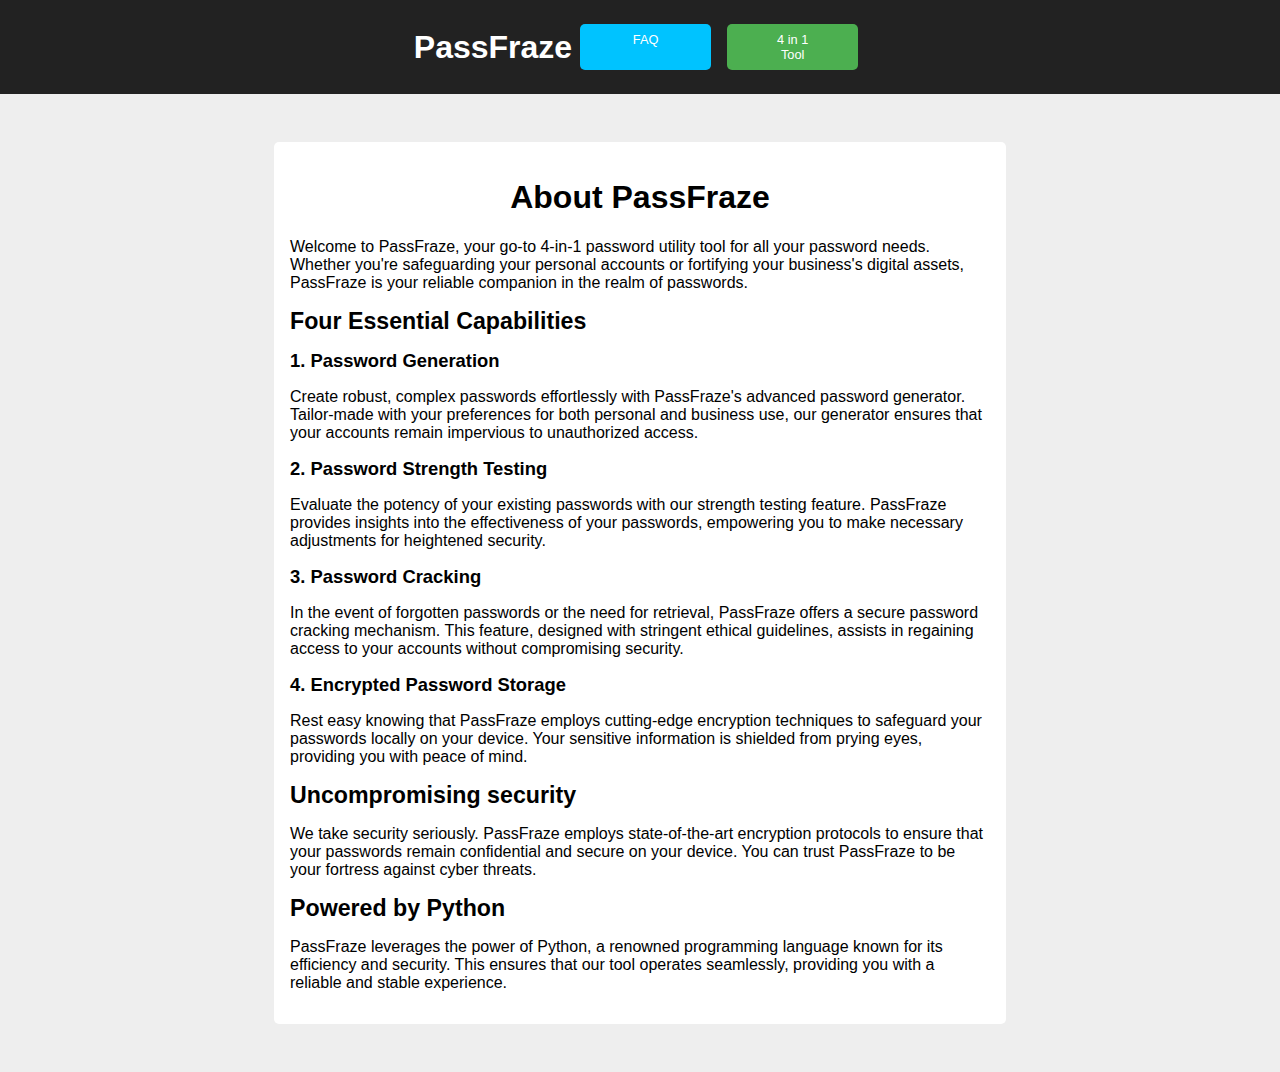
<file: gui/about.html>
<!DOCTYPE html>
<html lang="en">
<head>
    <meta charset="UTF-8">
    <meta name="viewport" content="width=device-width, initial-scale=1.0">
    <title>About PassFraze</title>
    <link rel="stylesheet" href="style.css">
</head>
<body>
    <header>
        <div class="header_content">
            <h1><a href="index.html">PassFraze</a></h1>
            <nav>
                <a href="faq.html" class="header_buttons">FAQ</a>
                <a href="index.html" class="header_button_3">4 in 1 Tool</a>
            </nav>
        </div>
    </header>
    <main>
        <section class="about_section">
            <h1 style="text-align: center; font-size: 2rem;">About PassFraze</h1>
            <p>Welcome to PassFraze, your go-to 4-in-1 password utility tool for 
                all your password needs. Whether you're safeguarding your 
                personal accounts or fortifying your business's digital assets, 
                PassFraze is your reliable companion in the realm of passwords.</p>
            <h1 style="text-align: left; font-size: 1.45rem;">Four Essential Capabilities</h1>
            <h1 style="text-align: left; font-size: 1.15rem;">1. Password Generation</h1>
            <p>Create robust, complex passwords effortlessly with PassFraze's 
                advanced password generator. Tailor-made with your preferences for both personal 
                and business use, our generator ensures that your accounts 
                remain impervious to unauthorized access.</p>
            <h1 style="text-align: left; font-size: 1.15rem;">2. Password Strength Testing</h1>
            <p>Evaluate the potency of your existing passwords with our strength testing feature. 
                PassFraze provides insights into the effectiveness of your passwords, 
                empowering you to make necessary adjustments for heightened security.</p>
            <h1 style="text-align: left; font-size: 1.15rem;">3. Password Cracking</h1>
            <p>In the event of forgotten passwords or the need for retrieval, PassFraze offers 
                a secure password cracking mechanism. This feature, designed with stringent
                 ethical guidelines, assists in regaining access to your 
                 accounts without compromising security.</p>
            <h1 style="text-align: left; font-size: 1.15rem;">4. Encrypted Password Storage</h1>
            <p>Rest easy knowing that PassFraze employs cutting-edge encryption 
                techniques to safeguard your passwords locally on your device. 
                Your sensitive information is shielded from prying eyes, providing 
                you with peace of mind.</p>
            <h1 style="text-align: left; font-size: 1.45rem;">Uncompromising security</h1>
            <p>We take security seriously. PassFraze employs state-of-the-art encryption 
                protocols to ensure that your passwords remain confidential and secure on your 
                device. You can trust PassFraze to be your fortress against cyber threats.</p>
            <h1 style="text-align: left; font-size: 1.45rem;">Powered by Python</h1>
            <p>PassFraze leverages the power of Python, a renowned programming 
                language known for its efficiency and security. This ensures that our 
                tool operates seamlessly, providing you with a reliable and stable 
                experience.</p>
        </section>
    </main>
</body>
</html>
</file>
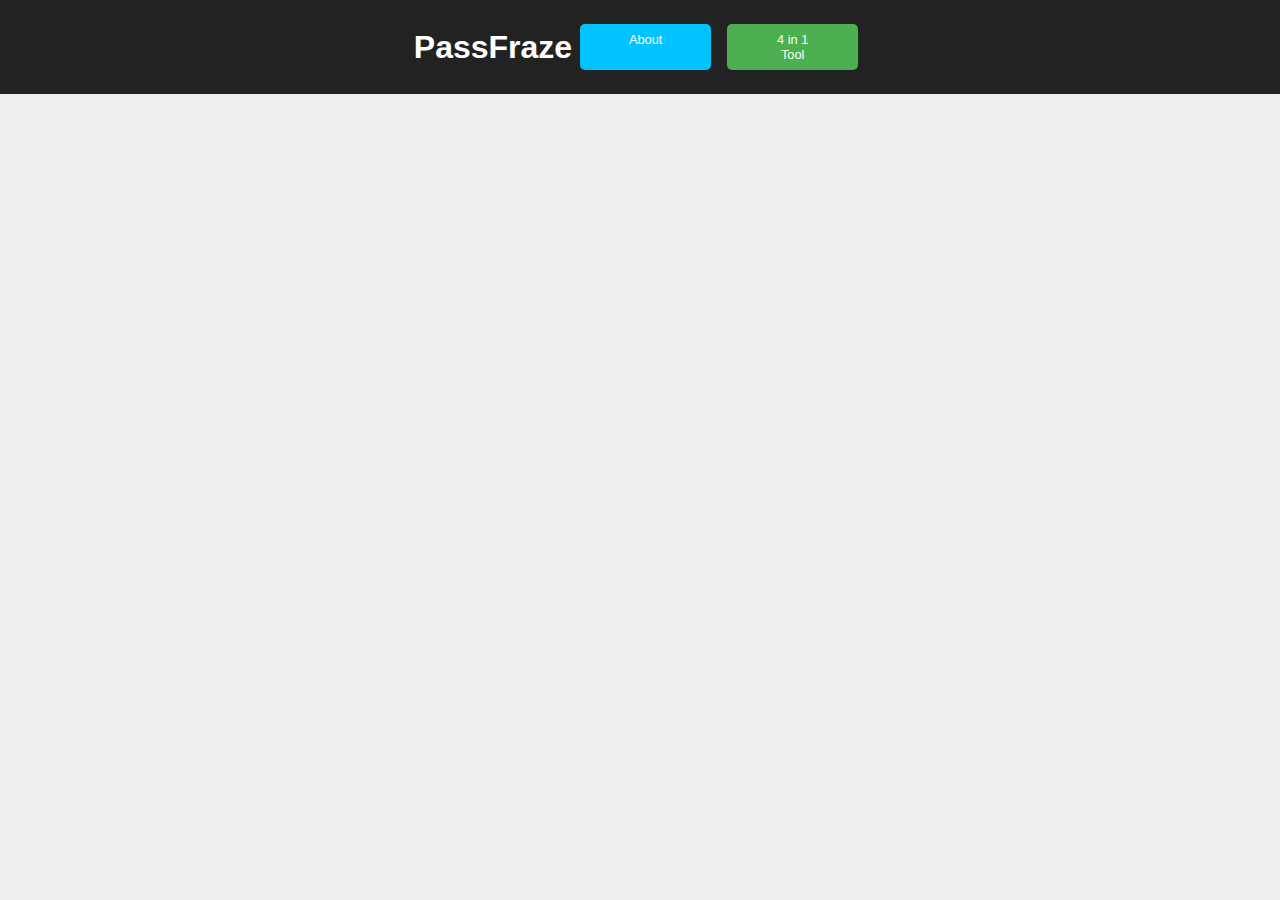
<file: gui/faq.html>
<!DOCTYPE html>
<html lang="en">
<head>
    <meta charset="UTF-8">
    <meta name="viewport" content="width=device-width, initial-scale=1.0">
    <title>About PassFraze</title>
    <link rel="stylesheet" href="style.css">
</head>
<body>
    <header>
        <div class="header_content">
            <h1><a href="index.html">PassFraze</a></h1>
            <nav>
                <a href="about.html" class="header_buttons">About</a>
                <a href="index.html" class="header_button_3">4 in 1 Tool</a>
            </nav>
        </div>
    </header>
</file>
<file: gui/style.css>
body {
  background-color: #eeeeee;
  font-family: Arial, sans-serif;
  margin: 0;
  padding: 0;
}

header {
  background-color: #222;
  color: white;
  text-align: center;
  padding: 1rem;
}

.header_content {
  display: flex;
  justify-content: center;
  align-items: center;
  height: 100%;
}

.PassFraze__main {
  display: flex;
  align-items: center;
  margin-right: 50px;
}

.header_content h1 {
  margin: 0;
}

.header_content h1 a {
  color: white;
  text-decoration: none;
  transition: opacity 0.3s ease;
}

.header_content h1 a:hover {
  opacity: 0.8;
}

main {
  padding: 3rem;
}

.about__subtitle__with--image {
  display: flex;
  justify-content: center;
  align-items: center;
  margin: -10px;
}

.about__subtitle__with--image img {
  margin: 13px;
}

.button_container {
  display: flex;
  justify-content: center;
  align-items: center;
  padding: 5vh;
}

.about_section {
  max-width: 700px;
  margin: 0 auto;
  background-color: #fff;
  padding: 1rem;
  border-radius: 5px;
  box-shadow: 0 2px 4px rgba
}

.about_section img {
  width: 40px;
}

.faq_section {
  max-width: 700px;
  margin: 0 auto;
  background-color: #fff;
  padding: 1rem;
  border-radius: 5px;
  box-shadow: 0 2px 4px rgba
}

button {
  background-color: #4CAF50;
  border: none;
  color: white;
  padding: 1rem 2rem;
  text-align: center;
  text-decoration: none;
  display: inline-block;
  font-size: 1rem;
  margin: 0.5rem 0.5rem;
  cursor: pointer;
  border-radius: 5px;
}

nav {
  display: flex;
}

.header_buttons {
  background-color: #00c3ff;
  border: none;
  color: white;
  padding: 0.5rem 3rem;
  text-align: center;
  text-decoration: none;
  display: inline-block;
  font-size: 0.8rem;
  margin: 0.5rem 0.5rem;
  cursor: pointer;
  border-radius: 5px;
  width: 35px;
}

.header_buttons:hover {
  background-color: #17b1e0;
}

.header_button_3 {
  background-color: #4CAF50;
  border: none;
  color: white;
  padding: 0.5rem 3rem;
  text-align: center;
  text-decoration: none;
  display: inline-block;
  font-size: 0.8rem;
  margin: 0.5rem 0.5rem;
  cursor: pointer;
  border-radius: 5px;
  width: 35px;
}

.navigate_buttons{
  width: 234px;
}

.header_button_3:hover {
  background-color: #45a049;
}

button:hover {
  background-color: #45a049;
}

.password__generate__options--container{
  display: flex;
  justify-content: center;
  align-items: center;
  padding-left: 1%;
}

.password__test--center{
  max-width: 1000px;
  display: flex;
  justify-content: center;
  align-items: center;
  margin: 0 auto;

}

.password__test__options--container,
.input__box{
  display: flex;
  justify-content: center;
  align-items: center;
}

.input__box{
  scale: 150%;
}

.password__crack--info {
  display: flex;
  justify-content: center;
  align-items: center;
}

.password__submit{
  display: flex;
  justify-content: center;
  align-items: center;
  padding-top: 25px;
  scale: 90%;
}

.password__option{
  display: flex;
  align-items: center;
}

.password__generate--body{
  justify-content: center;
  align-items: center;
  height: 100%;
}

.password__body--h1,
.password__result{
  display: flex;
  align-items: center;
  justify-content: center;
  text-align: center;
}

.password__result{
  margin: 10px auto;
  max-width: 1000px;
  padding-left: 10px;
  padding-right: 10px;
  text-align: center;
  word-break: break-all;
}

.password__utility--info{
  font-size: 20px;
  max-width: 600px;
  margin: 0 auto;
  margin-bottom: -15px;
}

#results {
  margin-top: 2rem;
}

#result {
  font-size: 1.2rem;
  font-weight: bold;
}

@keyframes fadeInOut {
  0% { opacity: 0; }
  50% { opacity: 1; }
  100% { opacity: 0; }
}

#loadingMessage {
  display: flex;
  justify-content: center;
  align-items: center;
  animation: fadeInOut 1.5s linear infinite;
}

#loadingMessage.show {
  display: block;
}

.password__submit--animation {
  display: flex;
  align-items: center;
  justify-content: center;
}
</file>
